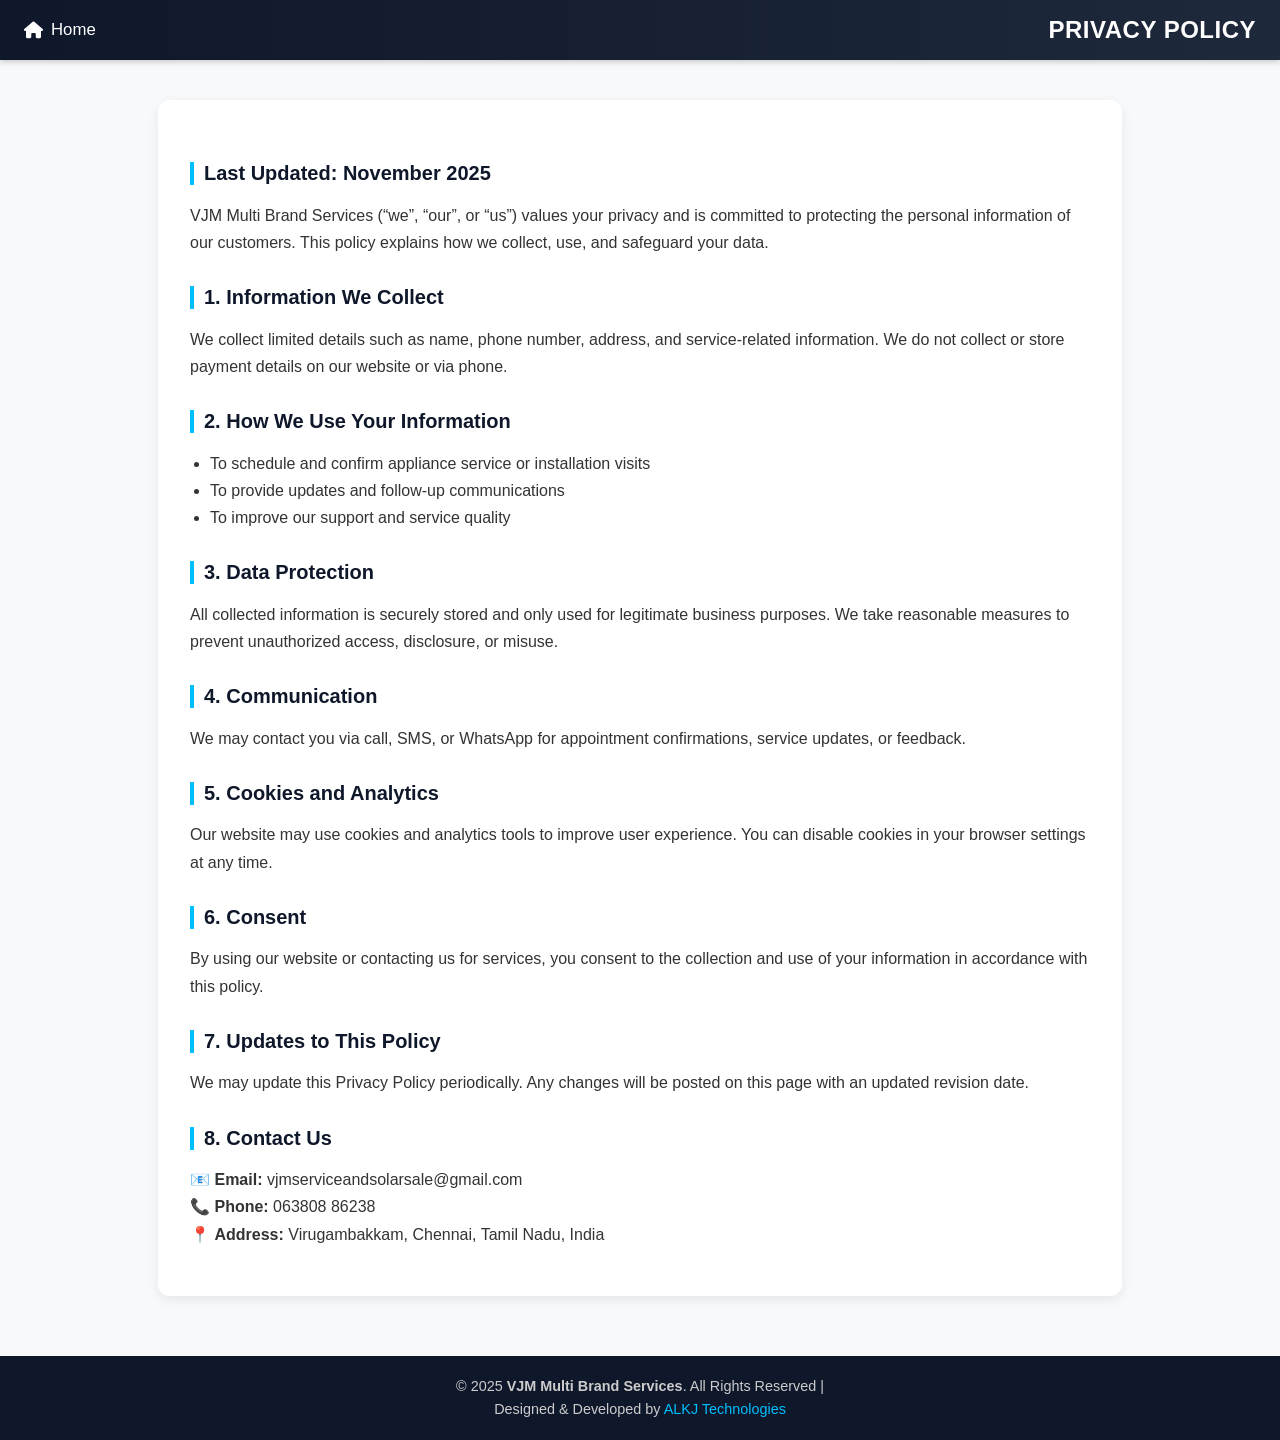
<file: privacy-policy.html>
<!DOCTYPE html>
<html lang="en">
<head>
  <meta charset="UTF-8" />
  <meta name="viewport" content="width=device-width, initial-scale=1.0" />
  <title>Privacy Policy - VJM Multi Brand Services</title>
  <meta name="description" content="Privacy Policy for VJM Multi Brand Services. Learn how we collect and protect customer information.">

  <!-- Font Awesome -->
  <link rel="stylesheet" href="https://cdnjs.cloudflare.com/ajax/libs/font-awesome/6.4.0/css/all.min.css">

  <style>
    body {
      font-family: "Poppins", Arial, sans-serif;
      margin: 0;
      padding: 0;
      color: #222;
      background: #f8f9fa;
    }

    /* Header */
    header {
      background: linear-gradient(90deg, #0f172a, #1e293b);
      color: #fff;
      display: flex;
      justify-content: space-between;
      align-items: center;
      padding: 1rem 1.5rem;
      box-shadow: 0 2px 6px rgba(0, 0, 0, 0.2);
    }

    header a {
      color: #fff;
      text-decoration: none;
      display: flex;
      align-items: center;
      gap: 8px;
      font-size: 1.05rem;
      transition: color 0.3s;
    }

    header a:hover {
      color: #00bfff;
    }

    header h1 {
      font-size: 1.5rem;
      letter-spacing: 0.5px;
      margin: 0;
      text-transform: uppercase;
    }

    /* Content Container */
    .container {
      max-width: 900px;
      background: #fff;
      margin: 40px auto;
      padding: 2rem;
      border-radius: 12px;
      box-shadow: 0 4px 12px rgba(0, 0, 0, 0.08);
    }

    h2 {
      color: #0f172a;
      border-left: 4px solid #00bfff;
      padding-left: 10px;
      font-size: 1.25rem;
      margin-top: 30px;
    }

    p, li {
      line-height: 1.7;
      font-size: 1rem;
      color: #333;
    }

    ul {
      padding-left: 20px;
      margin-top: 8px;
    }

    /* Footer */
    footer {
      background: #0f172a;
      color: #ccc;
      text-align: center;
      padding: 1.2rem 1rem;
      font-size: 0.9rem;
      line-height: 1.6;
      margin-top: 60px;
    }

    footer a {
      color: #00bfff;
      text-decoration: none;
      transition: color 0.3s;
    }

    footer a:hover {
      text-decoration: underline;
    }

    /* Responsive Design */
    @media (max-width: 768px) {
      header {
        flex-direction: column;
        text-align: center;
        gap: 0.5rem;
      }

      header h1 {
        font-size: 1.2rem;
      }

      .container {
        margin: 20px;
        padding: 1.5rem;
      }
    }
  </style>
</head>

<body>
  <header>
    <a href="https://www.vjmservice.in/#home"><i class="fa-solid fa-house"></i> Home</a>
    <h1>Privacy Policy</h1>
  </header>

  <div class="container">
    <h2>Last Updated: November 2025</h2>
    <p>VJM Multi Brand Services (“we”, “our”, or “us”) values your privacy and is committed to protecting the personal information of our customers. This policy explains how we collect, use, and safeguard your data.</p>

    <h2>1. Information We Collect</h2>
    <p>We collect limited details such as name, phone number, address, and service-related information. We do not collect or store payment details on our website or via phone.</p>

    <h2>2. How We Use Your Information</h2>
    <ul>
      <li>To schedule and confirm appliance service or installation visits</li>
      <li>To provide updates and follow-up communications</li>
      <li>To improve our support and service quality</li>
    </ul>

    <h2>3. Data Protection</h2>
    <p>All collected information is securely stored and only used for legitimate business purposes. We take reasonable measures to prevent unauthorized access, disclosure, or misuse.</p>

    <h2>4. Communication</h2>
    <p>We may contact you via call, SMS, or WhatsApp for appointment confirmations, service updates, or feedback.</p>

    <h2>5. Cookies and Analytics</h2>
    <p>Our website may use cookies and analytics tools to improve user experience. You can disable cookies in your browser settings at any time.</p>

    <h2>6. Consent</h2>
    <p>By using our website or contacting us for services, you consent to the collection and use of your information in accordance with this policy.</p>

    <h2>7. Updates to This Policy</h2>
    <p>We may update this Privacy Policy periodically. Any changes will be posted on this page with an updated revision date.</p>

    <h2>8. Contact Us</h2>
    <p>
      📧 <strong>Email:</strong> vjmserviceandsolarsale@gmail.com<br>
      📞 <strong>Phone:</strong> 063808 86238<br>
      📍 <strong>Address:</strong> Virugambakkam, Chennai, Tamil Nadu, India
    </p>
  </div>

  <footer>
    © 2025 <strong>VJM Multi Brand Services</strong>. All Rights Reserved |<br>
    Designed & Developed by <a href="https://alkjtechnologies.vercel.app/" target="_blank">ALKJ Technologies</a>
  </footer>
</body>
</html>
</file>
